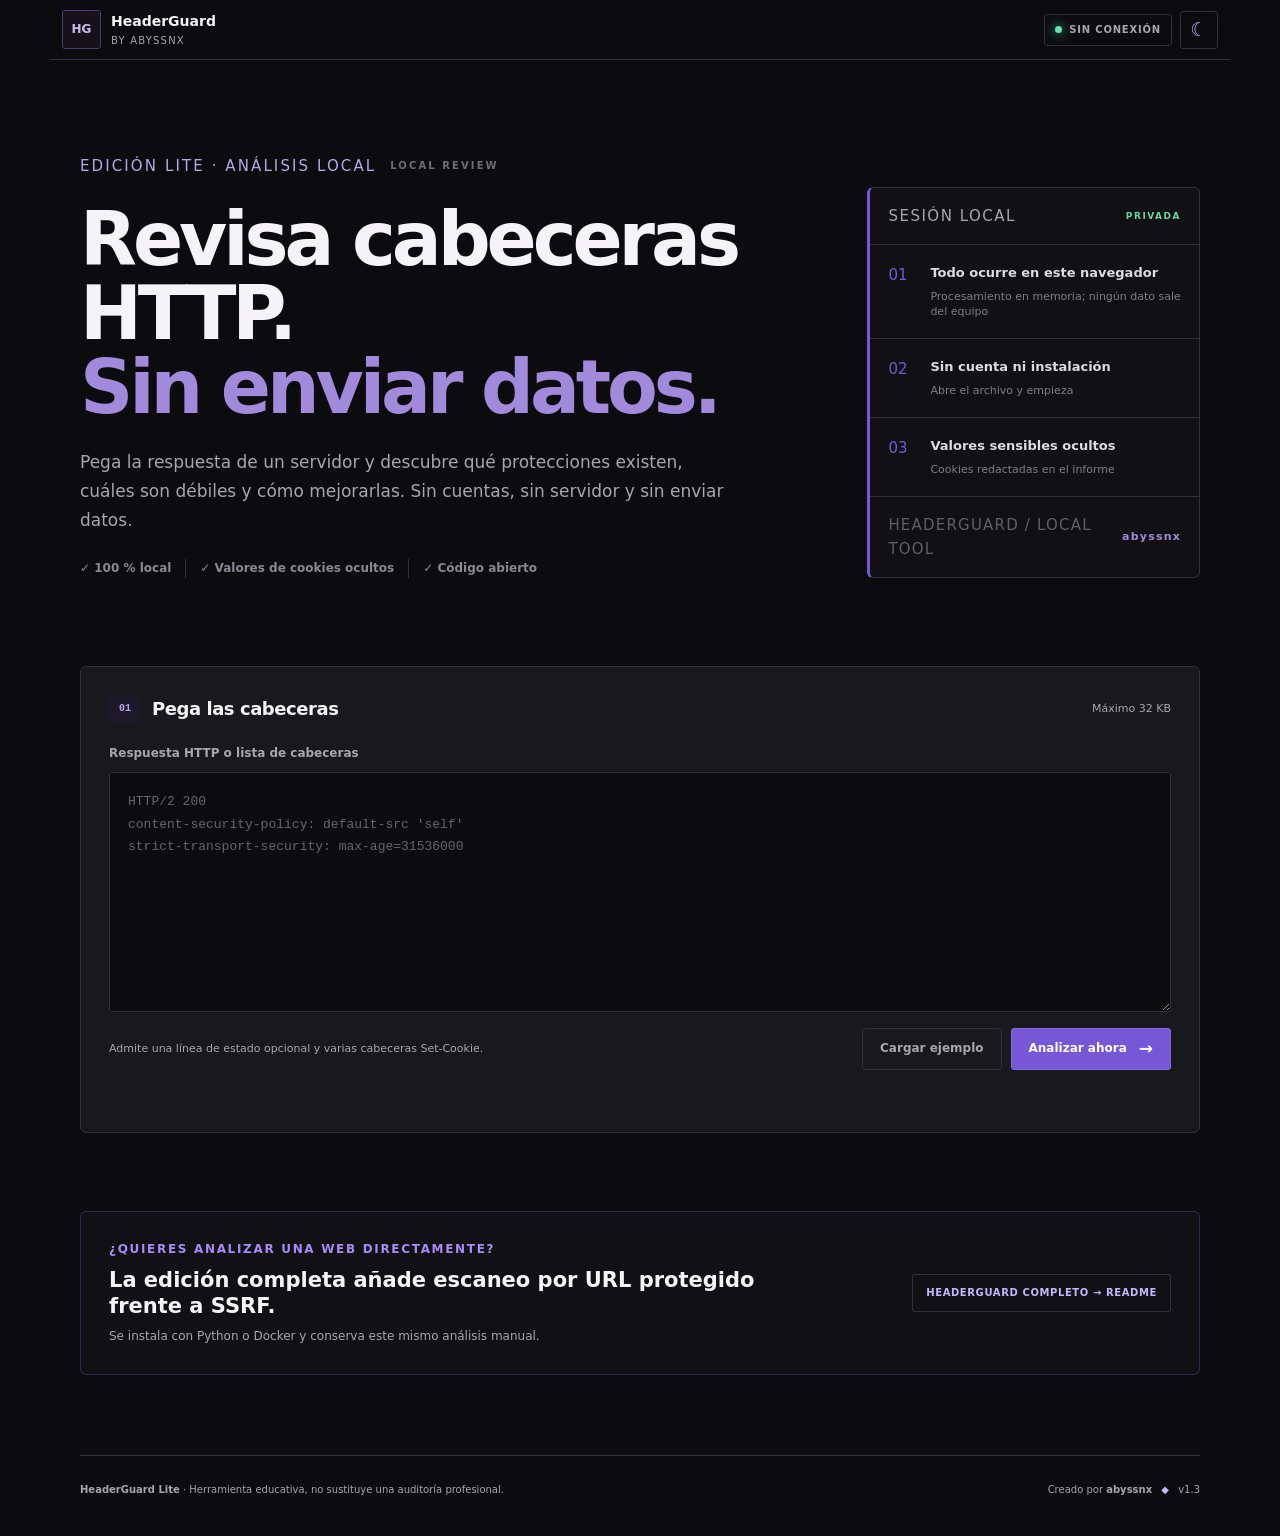
<file: HeaderGuard-Lite.html>
<!doctype html>
<html lang="es" data-theme="dark">
<head>
  <meta charset="utf-8">
  <meta name="viewport" content="width=device-width, initial-scale=1">
  <meta http-equiv="Content-Security-Policy" content="default-src 'none'; script-src 'sha256-EuX43ozCxP/wk2cTXm3SJXbnCzcIZEybBdowz7+gw4I='; style-src 'sha256-bkBLNfpp6aBtUyRwMvFiSQ6gzGz9NwhRVM1DjkojMPY='; img-src data:; connect-src 'none'; base-uri 'none'; form-action 'none'">
  <meta name="color-scheme" content="dark light">
  <meta name="description" content="Analiza cabeceras HTTP de seguridad localmente, sin instalar nada ni enviar datos.">
  <title>HeaderGuard Lite · analizador local de cabeceras HTTP</title>
  <style>:root {
  color-scheme: dark;
  --bg: #07101f; --panel: rgba(13, 27, 48, .84); --panel-solid: #0e1c31;
  --text: #f0f7ff; --muted: #91a4bf; --line: rgba(154, 181, 215, .16);
  --cyan: #40e7d0; --blue: #5f83ff; --violet: #a86cff;
  --green: #60e6ad; --amber: #ffc56b; --red: #ff718d;
  --shadow: 0 26px 70px rgba(0, 0, 0, .28);
  font-family: Inter, ui-sans-serif, system-ui, -apple-system, BlinkMacSystemFont, "Segoe UI", sans-serif;
  background: var(--bg); color: var(--text);
}
:root[data-theme="light"] {
  color-scheme: light;
  --bg: #f4f8ff; --panel: rgba(255, 255, 255, .9); --panel-solid: #fff;
  --text: #10213a; --muted: #586c87; --line: rgba(35, 65, 105, .14);
  --cyan: #008f89; --blue: #315bd9; --violet: #7640d8;
  --green: #128761; --amber: #b66400; --red: #c6375b;
  --shadow: 0 22px 60px rgba(31, 66, 112, .13);
}
* { box-sizing: border-box; }
html { scroll-behavior: smooth; }
body {
  min-width: 300px; margin: 0; overflow-x: hidden;
  background: linear-gradient(rgba(93,131,255,.04) 1px, transparent 1px), linear-gradient(90deg, rgba(93,131,255,.04) 1px, transparent 1px), var(--bg);
  background-size: 44px 44px; color: var(--text); font-size: 15px; line-height: 1.6;
}
button, textarea { font: inherit; }
button { color: inherit; }
a { color: inherit; }
.hidden { display: none !important; }
:focus-visible { outline: 3px solid color-mix(in srgb, var(--cyan) 80%, white); outline-offset: 3px; }
.ambient { position: fixed; z-index: -1; width: 34rem; height: 34rem; border-radius: 50%; filter: blur(110px); opacity: .13; pointer-events: none; }
.ambient-one { top: -12rem; left: -10rem; background: var(--blue); }
.ambient-two { top: 24rem; right: -16rem; background: var(--cyan); }
.topbar {
  position: sticky; top: 0; z-index: 20; display: flex; align-items: center; justify-content: space-between;
  width: min(1180px, calc(100% - 36px)); margin: 18px auto 0; padding: 10px 12px;
  border: 1px solid var(--line); border-radius: 18px; background: color-mix(in srgb, var(--bg) 76%, transparent);
  box-shadow: 0 12px 35px rgba(0,0,0,.08); backdrop-filter: blur(18px);
}
.logo { display: inline-flex; gap: 10px; align-items: center; text-decoration: none; }
.logo-mark { display: grid; place-items: center; width: 39px; height: 39px; border: 1px solid color-mix(in srgb,var(--cyan) 55%,transparent); border-radius: 12px; background: linear-gradient(145deg,rgba(64,231,208,.18),rgba(95,131,255,.13)); color: var(--cyan); font-size: 12px; font-weight: 900; }
.logo strong { display: block; font-size: 14px; }
.logo small { display: block; color: var(--muted); font-size: 10px; letter-spacing: .12em; text-transform: uppercase; }
.top-actions { display: flex; align-items: center; gap: 8px; }
.local-pill, .local-result { display: inline-flex; align-items: center; gap: 7px; padding: 7px 10px; border: 1px solid var(--line); border-radius: 999px; color: var(--muted); font-size: 10px; font-weight: 800; text-transform: uppercase; letter-spacing: .08em; }
.local-pill span { width: 7px; height: 7px; border-radius: 50%; background: var(--green); box-shadow: 0 0 12px var(--green); }
.icon-button { width: 38px; height: 38px; border: 1px solid var(--line); border-radius: 12px; background: var(--panel); cursor: pointer; }
.theme-icon { color: var(--amber); font-size: 19px; }
main { width: min(1120px, calc(100% - 36px)); margin: 0 auto; }
.hero { display: grid; grid-template-columns: minmax(0,1.4fr) minmax(270px,.6fr); gap: 48px; align-items: end; padding: 100px 0 58px; }
.eyebrow, .upgrade-kicker { display: flex; align-items: center; gap: 10px; margin: 0 0 18px; color: var(--cyan); font-size: 12px; font-weight: 800; letter-spacing: .14em; text-transform: uppercase; }
.eyebrow span { width: 22px; height: 2px; background: var(--cyan); box-shadow: 0 0 10px var(--cyan); }
h1, h2, h3, p { margin-top: 0; }
h1 { max-width: 760px; margin-bottom: 20px; font-size: clamp(42px,6.4vw,76px); line-height: .98; letter-spacing: -.065em; }
h1 em { display: block; color: transparent; font-style: normal; background: linear-gradient(90deg,var(--cyan),#79a6ff 55%,var(--violet)); background-clip: text; }
.hero-lead { max-width: 660px; margin-bottom: 24px; color: var(--muted); font-size: 17px; }
.trust-row { display: flex; flex-wrap: wrap; gap: 10px 20px; color: var(--muted); font-size: 12px; font-weight: 650; }
.privacy-card { display: flex; gap: 14px; padding: 20px; border: 1px solid color-mix(in srgb,var(--cyan) 24%,var(--line)); border-radius: 20px; background: linear-gradient(135deg,rgba(64,231,208,.08),var(--panel)); box-shadow: var(--shadow); }
.privacy-icon { display: grid; place-items: center; flex: 0 0 42px; height: 42px; border-radius: 13px; background: rgba(64,231,208,.13); color: var(--cyan); font-size: 25px; }
.privacy-card strong { font-size: 14px; }
.privacy-card p { margin: 4px 0 0; color: var(--muted); font-size: 12px; }
.workspace { padding: 12px 0 50px; }
.panel { border: 1px solid var(--line); border-radius: 24px; background: var(--panel); box-shadow: var(--shadow); backdrop-filter: blur(16px); }
.input-card { padding: 28px; }
.panel-heading, .section-heading { display: flex; align-items: center; justify-content: space-between; gap: 16px; margin-bottom: 20px; }
.panel-heading > div, .section-heading > div { display: flex; align-items: center; gap: 11px; }
.panel-heading h2, .section-heading h2 { margin: 0; font-size: 18px; letter-spacing: -.025em; }
.panel-heading > span, .limit { color: var(--muted); font-size: 11px; }
.step { display: grid; place-items: center; width: 32px; height: 25px; border-radius: 8px; background: color-mix(in srgb,var(--blue) 16%,transparent); color: #8fa9ff; font: 800 10px/1 ui-monospace,monospace; }
label { display: block; margin-bottom: 9px; color: var(--muted); font-size: 12px; font-weight: 700; }
textarea { display: block; width: 100%; min-height: 240px; resize: vertical; padding: 18px; border: 1px solid var(--line); border-radius: 16px; background: color-mix(in srgb,var(--bg) 70%,transparent); color: var(--text); font: 13px/1.75 "Cascadia Code",Consolas,monospace; caret-color: var(--cyan); transition: border-color .2s,box-shadow .2s; }
textarea:focus { border-color: color-mix(in srgb,var(--cyan) 60%,transparent); box-shadow: 0 0 0 4px rgba(64,231,208,.08); }
textarea::placeholder { color: color-mix(in srgb,var(--muted) 58%,transparent); }
.form-footer { display: flex; align-items: center; justify-content: space-between; gap: 20px; margin-top: 16px; }
.form-footer p { margin: 0; color: var(--muted); font-size: 11px; }
.form-actions { display: flex; gap: 9px; }
.button { display: inline-flex; align-items: center; justify-content: center; gap: 12px; min-height: 42px; padding: 0 17px; border: 1px solid var(--line); border-radius: 12px; font-size: 12px; font-weight: 800; cursor: pointer; transition: transform .18s,border-color .18s,filter .18s; }
.button:hover { transform: translateY(-1px); }
.button.ghost { background: transparent; color: var(--muted); }
.button.primary { border-color: transparent; background: linear-gradient(120deg,#25cdbd,#516fe6); color: #05131f; box-shadow: 0 10px 28px rgba(48,202,191,.18); }
.button.primary b { font-size: 17px; }
.status { min-height: 22px; margin-top: 12px; color: var(--red); font-size: 12px; }
.status.success { color: var(--green); }
.results { padding-top: 54px; }
.section-heading { margin-bottom: 18px; }
.overview-grid { display: grid; grid-template-columns: .95fr 1.25fr; gap: 16px; }
.score-card { display: flex; align-items: center; gap: 24px; padding: 24px; }
.score-ring { --score-angle: 0deg; position: relative; display: grid; place-items: center; width: 124px; height: 124px; flex: 0 0 124px; border-radius: 50%; background: conic-gradient(var(--cyan) var(--score-angle),var(--line) 0); }
.score-ring::before { content: ""; position: absolute; inset: 9px; border-radius: 50%; background: var(--panel-solid); }
.score-ring div { position: relative; text-align: center; }
.score-ring strong { font-size: 34px; line-height: 1; letter-spacing: -.05em; }
.score-ring span { color: var(--muted); font-size: 11px; }
.overline { color: var(--muted); font-size: 10px; font-weight: 800; letter-spacing: .12em; text-transform: uppercase; }
.score-copy h3 { margin: 5px 0 4px; font-size: 24px; }
.score-copy h3 span { color: var(--cyan); }
.score-copy p { margin: 0; color: var(--muted); font-size: 12px; }
.stat-grid { display: grid; grid-template-columns: repeat(3,1fr); gap: 12px; }
.stat { position: relative; overflow: hidden; padding: 22px; border: 1px solid var(--line); border-radius: 20px; background: var(--panel); }
.stat::after { content: ""; position: absolute; right: -25px; bottom: -35px; width: 90px; height: 90px; border-radius: 50%; opacity: .09; background: currentColor; }
.stat span, .stat small { display: block; color: var(--muted); font-size: 10px; font-weight: 700; text-transform: uppercase; letter-spacing: .09em; }
.stat strong { display: block; margin: 10px 0 3px; font-size: 36px; line-height: 1; }
.stat.secure { color: var(--green); } .stat.warning { color: var(--amber); } .stat.missing { color: var(--red); }
.stat small { color: var(--muted); font-size: 9px; letter-spacing: 0; text-transform: none; }
.priority-card, .detail-card { margin-top: 16px; padding: 24px; }
.panel-heading.compact { margin-bottom: 16px; }
.priority-list { display: grid; grid-template-columns: repeat(3,1fr); gap: 11px; }
.priority-item { padding: 15px; border: 1px solid var(--line); border-radius: 15px; background: color-mix(in srgb,var(--bg) 50%,transparent); }
.priority-item strong { display: block; margin-bottom: 5px; color: var(--amber); font: 750 12px/1.35 ui-monospace,monospace; overflow-wrap: anywhere; }
.priority-item p { margin: 0; color: var(--muted); font-size: 11px; line-height: 1.5; }
.priority-empty { grid-column: 1/-1; margin: 0; padding: 16px; color: var(--green); text-align: center; }
.header-list, .cookie-list { display: grid; gap: 9px; }
.header-item, .cookie-item { display: grid; grid-template-columns: 32px minmax(180px,.72fr) minmax(260px,1.28fr); gap: 14px; align-items: start; padding: 16px; border: 1px solid var(--line); border-radius: 15px; background: color-mix(in srgb,var(--bg) 45%,transparent); }
.state-icon { display: grid; place-items: center; width: 27px; height: 27px; border-radius: 9px; font-weight: 900; }
.header-item.secure .state-icon { background: rgba(96,230,173,.13); color: var(--green); }
.header-item.warning .state-icon { background: rgba(255,197,107,.13); color: var(--amber); }
.header-item.missing .state-icon { background: rgba(255,113,141,.12); color: var(--red); }
.header-name { margin-bottom: 5px; font: 750 12px/1.4 ui-monospace,monospace; overflow-wrap: anywhere; }
.header-value { max-height: 48px; overflow: auto; color: var(--muted); font: 10px/1.5 ui-monospace,monospace; overflow-wrap: anywhere; }
.header-detail p { margin-bottom: 5px; color: var(--muted); font-size: 11px; }
.header-detail small { color: var(--text); font-size: 10px; }
.reference-links { display: flex; gap: 8px; margin-top: 8px; }
.reference-link { color: var(--cyan); font-size: 10px; font-weight: 750; text-decoration: none; }
.reference-link:hover { text-decoration: underline; }
.cookie-item { grid-template-columns: 1fr auto; }
.cookie-head { display: flex; align-items: center; gap: 10px; }
.cookie-head strong { font: 750 12px ui-monospace,monospace; }
.cookie-status { padding: 3px 7px; border-radius: 99px; font-size: 9px; font-weight: 800; text-transform: uppercase; }
.cookie-status.secure { background: rgba(96,230,173,.12); color: var(--green); }
.cookie-status.warning { background: rgba(255,197,107,.12); color: var(--amber); }
.cookie-attributes { display: flex; flex-wrap: wrap; gap: 5px; justify-content: flex-end; }
.cookie-attributes span { padding: 4px 7px; border: 1px solid var(--line); border-radius: 7px; color: var(--muted); font: 9px ui-monospace,monospace; }
.cookie-attributes span.active { border-color: rgba(96,230,173,.25); color: var(--green); }
.cookie-issues { grid-column: 1/-1; margin: 0; color: var(--amber); font-size: 10px; }
.cookie-reference { justify-self: start; }
.tools-grid { display: grid; grid-template-columns: 1.08fr .92fr; gap: 16px; margin-top: 16px; }
.tool-card, .history-card { padding: 24px; }
.tool-heading { display: flex; align-items: center; justify-content: space-between; gap: 12px; margin-bottom: 15px; }
.tool-heading > div { display: flex; align-items: center; gap: 11px; }
.tool-heading h2 { margin: 0; font-size: 18px; }
select { padding: 8px 30px 8px 10px; border: 1px solid var(--line); border-radius: 10px; background: var(--panel-solid); color: var(--text); font: 700 11px ui-monospace,monospace; }
pre { min-height: 240px; max-height: 340px; margin: 0 0 12px; padding: 15px; overflow: auto; border: 1px solid var(--line); border-radius: 14px; background: color-mix(in srgb,var(--bg) 72%,transparent); color: #8cebdc; font: 10px/1.6 "Cascadia Code",Consolas,monospace; white-space: pre-wrap; overflow-wrap: anywhere; }
:root[data-theme="light"] pre { color: #076e69; }
.button.full { width: 100%; }
.tool-copy { color: var(--muted); font-size: 12px; }
.export-grid { display: grid; grid-template-columns: 1fr 1fr; gap: 9px; margin-bottom: 12px; }
.export-button { padding: 14px; border: 1px solid var(--line); border-radius: 13px; background: color-mix(in srgb,var(--bg) 48%,transparent); text-align: left; cursor: pointer; }
.export-button:hover { border-color: color-mix(in srgb,var(--cyan) 42%,var(--line)); }
.export-button strong, .export-button span { display: block; }
.export-button strong { margin-bottom: 3px; color: var(--cyan); font-size: 12px; }
.export-button span { color: var(--muted); font-size: 9px; }
.history-card { margin-top: 16px; }
.history-list { display: grid; grid-template-columns: repeat(3,1fr); gap: 9px; }
.history-item { display: flex; align-items: center; justify-content: space-between; gap: 10px; padding: 13px; border: 1px solid var(--line); border-radius: 13px; background: color-mix(in srgb,var(--bg) 45%,transparent); }
.history-item strong { display: block; font-size: 11px; }
.history-item span { color: var(--muted); font-size: 9px; }
.history-score { color: var(--cyan); font-size: 18px; font-weight: 900; }
.empty-history { grid-column: 1/-1; margin: 0; color: var(--muted); font-size: 11px; text-align: center; }
.toast { position: fixed; right: 18px; bottom: 18px; z-index: 40; max-width: min(330px,calc(100% - 36px)); padding: 11px 14px; border: 1px solid rgba(64,231,208,.25); border-radius: 11px; background: var(--panel-solid); box-shadow: var(--shadow); color: var(--text); font-size: 11px; opacity: 0; transform: translateY(12px); pointer-events: none; transition: opacity .2s,transform .2s; }
.toast.visible { opacity: 1; transform: translateY(0); }
.upgrade-card { display: flex; align-items: center; justify-content: space-between; gap: 24px; margin: 28px 0 80px; padding: 28px; border: 1px solid color-mix(in srgb,var(--violet) 30%,var(--line)); border-radius: 24px; background: linear-gradient(120deg,rgba(168,108,255,.08),rgba(95,131,255,.09)); }
.upgrade-kicker { margin-bottom: 8px; color: #c495ff; }
.upgrade-card h2 { max-width: 690px; margin-bottom: 7px; font-size: 21px; line-height: 1.25; }
.upgrade-card p { margin: 0; color: var(--muted); font-size: 12px; }
.upgrade-label { flex: 0 0 auto; padding: 10px 13px; border: 1px solid var(--line); border-radius: 11px; color: #caa5ff; font-size: 10px; font-weight: 800; letter-spacing: .06em; text-transform: uppercase; }
footer { display: flex; justify-content: space-between; gap: 20px; width: min(1120px,calc(100% - 36px)); margin: 0 auto; padding: 26px 0 38px; border-top: 1px solid var(--line); color: var(--muted); font-size: 10px; }
footer p { margin: 0; } footer span { margin: 0 6px; color: var(--cyan); }
@media (max-width: 900px) { .hero { grid-template-columns: 1fr; gap: 26px; padding-top: 72px; } .privacy-card { max-width: 540px; } .overview-grid { grid-template-columns: 1fr; } }
@media (max-width: 700px) {
  .topbar, main, footer { width: min(100% - 24px,1120px); } .local-pill { display: none; }
  .hero { padding: 58px 0 38px; } h1 { font-size: clamp(40px,14vw,58px); } .hero-lead { font-size: 15px; }
  .input-card, .priority-card, .detail-card { padding: 18px; border-radius: 19px; }
  .panel-heading > span, .section-heading > span { display: none; } textarea { min-height: 270px; }
  .form-footer { align-items: stretch; flex-direction: column; } .form-actions { display: grid; grid-template-columns: 1fr 1fr; }
  .score-ring { width: 106px; height: 106px; flex-basis: 106px; } .stat-grid { gap: 7px; } .stat { padding: 15px 10px; } .stat strong { font-size: 28px; }
  .priority-list { grid-template-columns: 1fr; } .header-item { grid-template-columns: 30px 1fr; } .header-detail { grid-column: 2; }
  .cookie-item { grid-template-columns: 1fr; } .cookie-attributes { justify-content: flex-start; }
  .tools-grid { grid-template-columns: 1fr; } .history-list { grid-template-columns: 1fr 1fr; }
  .upgrade-card, footer { align-items: flex-start; flex-direction: column; } .upgrade-label { white-space: normal; }
}
@media (max-width: 420px) { .form-actions,.export-grid,.history-list { grid-template-columns: 1fr; } .score-card { align-items: flex-start; flex-direction: column; } .stat span { letter-spacing: 0; text-transform: none; } .stat small { display: none; } }
@media (prefers-reduced-motion: reduce) { *, *::before, *::after { scroll-behavior: auto !important; transition: none !important; animation: none !important; } }
@media print { :root { color-scheme: light; --bg:#fff; --panel:#fff; --panel-solid:#fff; --text:#101828; --muted:#475467; --line:#d0d5dd; } .topbar,.hero,.input-card,.upgrade-card,footer { display:none; } body { background:#fff; } main { width:100%; } .results { padding:0; } .panel,.stat { box-shadow:none; break-inside:avoid; } }

/* Black Purple — professional security identity */
@media screen {
  :root {
    color-scheme: dark;
    --security-black: #050507;
    --security-purple: #8b5cf6;
    --bg: #08080b;
    --panel: rgba(17, 17, 22, 0.9);
    --panel-solid: #111116;
    --text: #f7f5fb;
    --muted: #9c98a8;
    --line: rgba(196, 181, 253, 0.14);
    --cyan: var(--security-purple);
    --blue: #7c3aed;
    --violet: #a78bfa;
    --shadow: 0 28px 80px rgba(0, 0, 0, 0.34);
  }
  :root[data-theme="light"] {
    color-scheme: dark;
    --bg: #111116;
    --panel: rgba(24, 24, 30, 0.92);
    --panel-solid: #18181e;
    --text: #faf9fc;
    --muted: #aaa6b4;
    --line: rgba(221, 214, 254, 0.16);
    --cyan: #a78bfa;
    --blue: #8b5cf6;
    --violet: #c4b5fd;
    --green: #5ee6ad;
    --amber: #ffc56b;
    --red: #ff718d;
    --shadow: 0 28px 80px rgba(0, 0, 0, 0.3);
  }
  body {
    background:
      linear-gradient(rgba(167,139,250,.025) 1px, transparent 1px),
      linear-gradient(90deg, rgba(167,139,250,.025) 1px, transparent 1px),
      radial-gradient(circle at 84% 4%, rgba(124,58,237,.15), transparent 30rem),
      var(--bg);
    background-size: 64px 64px, 64px 64px, auto, auto;
  }
  :focus-visible { outline-color: #a78bfa; }
  .ambient { opacity: .11; }
  .ambient-one { background: #6d28d9; }
  .ambient-two { background: #8b5cf6; }
  .topbar {
    margin-top: 14px;
    border-radius: 14px;
    background: rgba(12,12,16,.86);
    box-shadow: 0 14px 38px rgba(0,0,0,.2);
  }
  .logo-mark {
    border-color: rgba(167,139,250,.55);
    border-radius: 10px;
    background: linear-gradient(145deg,rgba(139,92,246,.26),rgba(91,33,182,.18));
    color: #ddd6fe;
  }
  .icon-button { border-radius: 10px; background: rgba(22,22,28,.9); }
  .theme-icon { color: #c4b5fd; }
  .hero { padding-top: 88px; }
  h1 {
    max-width: 800px;
    font-size: clamp(42px,6vw,72px);
    font-weight: 760;
    letter-spacing: -.065em;
  }
  h1 em {
    background: linear-gradient(90deg,#f4f0ff,#c4b5fd 55%,#8b5cf6);
    background-clip: text;
  }
  .eyebrow, .upgrade-kicker { color: #a78bfa; }
  .eyebrow span { background: #8b5cf6; box-shadow: none; }
  .privacy-card {
    border-color: rgba(139,92,246,.26);
    border-radius: 16px;
    background: linear-gradient(135deg,rgba(139,92,246,.09),var(--panel));
  }
  .privacy-icon { border-radius: 10px; background: rgba(139,92,246,.13); color: #c4b5fd; }
  .panel { border-radius: 18px; backdrop-filter: blur(18px); }
  .step { border-radius: 7px; background: rgba(139,92,246,.14); color: #c4b5fd; }
  textarea {
    border-color: #2b2833;
    border-radius: 12px;
    background: rgba(8,8,11,.84);
    caret-color: #a78bfa;
  }
  textarea:focus { border-color: #8b5cf6; box-shadow: 0 0 0 4px rgba(139,92,246,.1); }
  .button { border-radius: 10px; }
  .button.primary {
    border-color: #9f7aea;
    background: linear-gradient(110deg,#7c3aed,#8b5cf6 64%,#a78bfa);
    color: #fff;
    box-shadow: 0 12px 30px rgba(76,29,149,.24);
  }
  .score-ring { background: conic-gradient(#8b5cf6 var(--score-angle),var(--line) 0); }
  .score-copy h3 span, .reference-link, .history-score { color: #b9a7f8; }
  .stat { border-radius: 15px; }
  .priority-item, .header-item, .cookie-item, .history-item {
    border-radius: 12px;
    background: rgba(8,8,11,.5);
  }
  select { border-radius: 9px; }
  pre,
  :root[data-theme="light"] pre { border-radius: 12px; background: #08080b; color: #d8ccff; }
  .export-button { border-radius: 11px; background: rgba(8,8,11,.48); }
  .export-button:hover { border-color: rgba(139,92,246,.48); }
  .export-button strong { color: #c4b5fd; }
  .toast { border-color: rgba(139,92,246,.3); border-radius: 10px; }
  .upgrade-card {
    border-color: rgba(139,92,246,.28);
    border-radius: 18px;
    background: linear-gradient(120deg,rgba(139,92,246,.1),rgba(17,17,22,.72));
  }
  .upgrade-label { border-radius: 9px; color: #c4b5fd; }
  footer span { color: #c4b5fd; }
}

/* HeaderGuard Lite — Obsidian Audit */
@media screen {
  :root { color-scheme: dark; --obsidian: #09090b; --audit-purple: #7657d6; --radius-panel: 6px; --bg: var(--obsidian); --panel: #121215; --panel-solid: #121215; --text: #f4f1f7; --muted: #96909e; --line: #2a2730; --cyan: #9b84e7; --blue: var(--audit-purple); --violet: #b6a7e8; --shadow: none; }
  :root[data-theme="light"] { color-scheme: dark; --bg: #0c0c0f; --panel: #19181c; --panel-solid: #19181c; --text: #f6f3f8; --muted: #aaa4af; --line: #343039; --cyan: #a893ea; --blue: #8469dc; --violet: #c1b4e8; }
  body { background: var(--bg); }
  .topbar { margin-top: 0; border: 0; border-bottom: 1px solid var(--line); border-radius: 0; background: transparent; box-shadow: none; }
  .logo-mark { border: 1px solid #4a3b70; border-radius: 3px; background: #15121c; color: #c8bbed; }
  .local-pill, .icon-button { border-radius: 3px; background: transparent; }
  .hero { grid-template-columns: minmax(0,1.55fr) minmax(300px,.75fr); gap: clamp(48px,8vw,100px); padding: 94px 0 76px; align-items: end; }
  .eyebrow { display: flex; gap: 14px; color: #b6a7e8; font: 600 11px/1 var(--mono); letter-spacing: .14em; }
  .eyebrow span { width: auto; height: auto; background: none; box-shadow: none; }
  .eyebrow b { color: #706b77; font-size: 10px; }
  h1 { max-width: 760px; margin: 24px 0; color: var(--text); font-size: clamp(48px,6vw,74px); font-weight: 620; line-height: 1; letter-spacing: -.055em; }
  h1 em { color: #a18adb; background: none; font-style: normal; -webkit-text-fill-color: currentColor; }
  .hero-lead { color: #aaa4af; line-height: 1.7; }
  .trust-row { gap: 0; }
  .trust-row span { padding: 0 14px; border-right: 1px solid var(--line); color: #8d8793; }
  .trust-row span:first-child { padding-left: 0; }
  .trust-row span:last-child { border-right: 0; }
  .hero-dossier { border: 1px solid var(--line); border-left: 3px solid var(--audit-purple); border-radius: var(--radius-panel); background: #111114; }
  .dossier-head, .dossier-signature { display: flex; align-items: center; justify-content: space-between; padding: 16px 18px; }
  .dossier-head { border-bottom: 1px solid var(--line); color: #aaa4af; font: 600 10px/1 var(--mono); letter-spacing: .1em; text-transform: uppercase; }
  .dossier-head b { color: #68d69e; font-size: 9px; }
  .hero-dossier ol { margin: 0; padding: 0; list-style: none; }
  .hero-dossier li { display: grid; grid-template-columns: 32px 1fr; gap: 10px; padding: 18px; border-bottom: 1px solid var(--line); }
  .hero-dossier li > span { color: #7657d6; font: 600 10px/1.4 var(--mono); }
  .hero-dossier strong { display: block; color: #ded9e3; font-size: 13px; font-weight: 600; }
  .hero-dossier small { display: block; margin-top: 5px; color: #817b86; font-size: 11px; line-height: 1.45; }
  .dossier-signature { color: #615d66; font: 500 9px/1 var(--mono); letter-spacing: .08em; }
  .dossier-signature strong { color: #a18adb; font-size: 11px; }
  .panel { border-radius: var(--radius-panel); background: var(--panel); box-shadow: none; backdrop-filter: none; }
  .step { border-radius: 2px; background: #1e192a; color: #b6a7e8; }
  textarea { border-color: var(--line); border-radius: 3px; background: #0c0c0f; }
  .button { border-radius: 3px; }
  .button.primary { border-color: #856bd9; background: var(--audit-purple); box-shadow: none; }
  .button.primary:hover { background: #856bd9; box-shadow: none; }
  .stat, .priority-item, .header-item, .cookie-item, .history-item, .export-button { border-radius: 4px; }
  pre, :root[data-theme="light"] pre { border-radius: 3px; background: #09090b; }
  .upgrade-card { border-radius: var(--radius-panel); background: #111114; }
  .upgrade-label { border-radius: 2px; }
  @media (max-width: 900px) { .hero { grid-template-columns: 1fr; gap: 42px; padding: 66px 0 56px; } .hero-dossier { max-width: 560px; } }
  @media (max-width: 620px) { h1 { font-size: clamp(40px,13vw,56px); } .trust-row span { padding: 0 9px; font-size: 10px; } }
}
</style>
</head>
<body>
  <header class="topbar">
    <a class="logo" href="#main" aria-label="Ir al inicio de HeaderGuard Lite">
      <span class="logo-mark" aria-hidden="true">HG</span>
      <span><strong>HeaderGuard</strong><small>by abyssnx</small></span>
    </a>
    <div class="top-actions">
      <span class="local-pill"><span aria-hidden="true"></span> Sin conexión</span>
      <button id="theme-toggle" class="icon-button" type="button" aria-label="Cambiar tema"><span class="theme-icon" aria-hidden="true">☼</span></button>
    </div>
  </header>
  <main id="main">
    <section class="hero" aria-labelledby="hero-title">
      <div class="hero-copy">
        <p class="eyebrow"><span>Edición Lite · análisis local</span><b>LOCAL REVIEW</b></p>
        <h1 id="hero-title">Revisa cabeceras HTTP. <em>Sin enviar datos.</em></h1>
        <p class="hero-lead">Pega la respuesta de un servidor y descubre qué protecciones existen, cuáles son débiles y cómo mejorarlas. Sin cuentas, sin servidor y sin enviar datos.</p>
        <div class="trust-row" aria-label="Características de privacidad"><span>✓ 100 % local</span><span>✓ Valores de cookies ocultos</span><span>✓ Código abierto</span></div>
      </div>
      <aside class="hero-dossier" aria-label="Privacidad de la edición Lite">
        <div class="dossier-head"><span>Sesión local</span><b>PRIVADA</b></div>
        <ol>
          <li><span>01</span><div><strong>Todo ocurre en este navegador</strong><small>Procesamiento en memoria; ningún dato sale del equipo</small></div></li>
          <li><span>02</span><div><strong>Sin cuenta ni instalación</strong><small>Abre el archivo y empieza</small></div></li>
          <li><span>03</span><div><strong>Valores sensibles ocultos</strong><small>Cookies redactadas en el informe</small></div></li>
        </ol>
        <div class="dossier-signature"><span>HEADERGUARD / LOCAL TOOL</span><strong>abyssnx</strong></div>
      </aside>
    </section>
    <section class="workspace" aria-label="Analizador de cabeceras">
      <div class="input-card panel">
        <div class="panel-heading"><div><span class="step">01</span><h2>Pega las cabeceras</h2></div><span class="limit">Máximo 32 KB</span></div>
        <form id="analyze-form" novalidate>
          <label for="headers">Respuesta HTTP o lista de cabeceras</label>
          <textarea id="headers" name="headers" spellcheck="false" required placeholder="HTTP/2 200&#10;content-security-policy: default-src 'self'&#10;strict-transport-security: max-age=31536000"></textarea>
          <div class="form-footer">
            <p>Admite una línea de estado opcional y varias cabeceras Set-Cookie.</p>
            <div class="form-actions">
              <button id="sample-button" class="button ghost" type="button">Cargar ejemplo</button>
              <button id="analyze-button" class="button primary" type="submit"><span>Analizar ahora</span><b aria-hidden="true">→</b></button>
            </div>
          </div>
        </form>
        <div id="status" class="status" role="status" aria-live="polite"></div>
      </div>
      <section id="results" class="results hidden" aria-live="polite" aria-labelledby="results-title">
        <div class="section-heading"><div><span class="step">02</span><h2 id="results-title">Informe de seguridad</h2></div><span class="local-result">Analizado localmente</span></div>
        <div class="overview-grid">
          <article class="score-card panel">
            <div id="score-ring" class="score-ring"><div><strong id="score">0</strong><span>/100</span></div></div>
            <div class="score-copy"><span class="overline">Resultado global</span><h3>Nota <span id="grade">—</span></h3><p id="summary">Todavía no hay resultados.</p></div>
          </article>
          <div class="stat-grid">
            <article class="stat secure"><span>Correctas</span><strong id="secure-count">0</strong><small>Configuración sólida</small></article>
            <article class="stat warning"><span>Mejorables</span><strong id="warning-count">0</strong><small>Necesitan revisión</small></article>
            <article class="stat missing"><span>Ausentes</span><strong id="missing-count">0</strong><small>Protecciones que faltan</small></article>
          </div>
        </div>
        <section class="priority-card panel" aria-labelledby="priority-title">
          <div class="panel-heading compact"><div><span class="step">03</span><h2 id="priority-title">Prioridades</h2></div><span>Empieza por estas mejoras</span></div>
          <div id="priority-list" class="priority-list"></div>
        </section>
        <section class="detail-card panel" aria-labelledby="headers-title">
          <div class="panel-heading compact"><div><span class="step">04</span><h2 id="headers-title">Cabeceras evaluadas</h2></div><span>Nueve controles esenciales</span></div>
          <div id="header-list" class="header-list"></div>
        </section>
        <section id="cookie-results" class="detail-card panel hidden" aria-labelledby="cookies-title">
          <div class="panel-heading compact"><div><span class="step">05</span><h2 id="cookies-title">Cookies detectadas</h2></div><span id="cookie-summary">Valores eliminados por privacidad</span></div>
          <div id="cookie-list" class="cookie-list"></div>
        </section>
        <div class="tools-grid">
          <section class="tool-card panel" aria-labelledby="config-title">
            <div class="tool-heading"><div><span class="step">06</span><h2 id="config-title">Configuración recomendada</h2></div>
              <select id="server-type" aria-label="Tipo de servidor"><option value="nginx">Nginx</option><option value="apache">Apache</option><option value="fastapi">FastAPI</option><option value="express">Express</option></select>
            </div>
            <pre id="config-output" tabindex="0"></pre>
            <button id="copy-config" class="button ghost full" type="button">Copiar configuración</button>
          </section>
          <section class="tool-card panel" aria-labelledby="export-title">
            <div class="tool-heading"><div><span class="step">07</span><h2 id="export-title">Exportar y compartir</h2></div></div>
            <p class="tool-copy">Guarda el informe sin exponer valores de cookies ni el bloque original.</p>
            <div class="export-grid">
              <button id="download-json" class="export-button" type="button"><strong>JSON</strong><span>Datos estructurados</span></button>
              <button id="download-html" class="export-button" type="button"><strong>HTML</strong><span>Informe visual</span></button>
              <button id="copy-summary" class="export-button" type="button"><strong>Resumen</strong><span>Texto breve</span></button>
              <button id="copy-badge" class="export-button" type="button"><strong>Badge</strong><span>Para GitHub</span></button>
            </div>
            <button id="print-report" class="button ghost full" type="button">Imprimir o guardar como PDF</button>
          </section>
        </div>
        <section class="history-card panel" aria-labelledby="history-title">
          <div class="panel-heading compact"><div><span class="step">08</span><h2 id="history-title">Historial privado</h2></div><span>Máximo seis resúmenes en este navegador</span></div>
          <div id="history-list" class="history-list"></div>
        </section>
      </section>
    </section>
    <aside id="complete-edition" class="upgrade-card">
      <div><span class="upgrade-kicker">¿Quieres analizar una web directamente?</span><h2>La edición completa añade escaneo por URL protegido frente a SSRF.</h2><p>Se instala con Python o Docker y conserva este mismo análisis manual.</p></div>
      <span class="upgrade-label">HeaderGuard Completo → README</span>
    </aside>
  </main>
  <footer>
    <p><strong>HeaderGuard Lite</strong> · Herramienta educativa, no sustituye una auditoría profesional.</p>
    <p>Creado por <strong>abyssnx</strong> <span aria-hidden="true">◆</span> v1.3</p>
  </footer>
  <div id="toast" class="toast" role="status" aria-live="polite"></div>
  <script>(() => {
  "use strict";

  const RULES = [{"name":"strict-transport-security","purpose":"Obliga al navegador a usar HTTPS y reduce ataques de downgrade.","recommendation":"max-age=31536000; includeSubDomains (añade preload solo tras comprobar requisitos).","reference":"https://developer.mozilla.org/en-US/docs/Web/HTTP/Reference/Headers/Strict-Transport-Security","weight":20},{"name":"content-security-policy","purpose":"Limita los orígenes desde los que se puede cargar contenido y mitiga XSS.","recommendation":"Empieza con default-src 'self' y ajusta cada directiva a los recursos necesarios.","reference":"https://developer.mozilla.org/en-US/docs/Web/HTTP/Reference/Headers/Content-Security-Policy","weight":25},{"name":"x-content-type-options","purpose":"Evita que el navegador adivine tipos MIME.","recommendation":"nosniff","reference":"https://developer.mozilla.org/en-US/docs/Web/HTTP/Reference/Headers/X-Content-Type-Options","weight":10},{"name":"x-frame-options","purpose":"Reduce el riesgo de clickjacking en navegadores antiguos.","recommendation":"DENY o SAMEORIGIN; prioriza también frame-ancestors en CSP.","reference":"https://developer.mozilla.org/en-US/docs/Web/HTTP/Reference/Headers/X-Frame-Options","weight":10},{"name":"referrer-policy","purpose":"Controla cuánta información de navegación se envía a otros sitios.","recommendation":"strict-origin-when-cross-origin","reference":"https://developer.mozilla.org/en-US/docs/Web/HTTP/Reference/Headers/Referrer-Policy","weight":10},{"name":"permissions-policy","purpose":"Restringe APIs sensibles del navegador, como cámara o geolocalización.","recommendation":"Desactiva lo que no uses, por ejemplo: camera=(), microphone=(), geolocation=().","reference":"https://developer.mozilla.org/en-US/docs/Web/HTTP/Reference/Headers/Permissions-Policy","weight":10},{"name":"cross-origin-opener-policy","purpose":"Aísla el contexto de navegación frente a ventanas de otros orígenes.","recommendation":"same-origin (comprueba antes integraciones con ventanas externas).","reference":"https://developer.mozilla.org/en-US/docs/Web/HTTP/Reference/Headers/Cross-Origin-Opener-Policy","weight":5},{"name":"cross-origin-resource-policy","purpose":"Limita qué otros orígenes pueden cargar los recursos de la respuesta.","recommendation":"same-origin o same-site según el caso de uso.","reference":"https://developer.mozilla.org/en-US/docs/Web/HTTP/Reference/Headers/Cross-Origin-Resource-Policy","weight":5},{"name":"cross-origin-embedder-policy","purpose":"Exige recursos compatibles con aislamiento de origen cruzado.","recommendation":"require-corp solo si todos los recursos externos son compatibles.","reference":"https://developer.mozilla.org/en-US/docs/Web/HTTP/Reference/Headers/Cross-Origin-Embedder-Policy","weight":5}];
  const COOKIE_REFERENCE = "https://developer.mozilla.org/en-US/docs/Web/HTTP/Reference/Headers/Set-Cookie";
  const OWASP_REFERENCE = "https://owasp.org/www-project-secure-headers/";
  const THEME_KEY = "headerguard.lite.theme.v1";
  const HISTORY_KEY = "headerguard.lite.history.v1";
  const SECURITY_PROFILE = [
    ["Content-Security-Policy", "default-src 'self'; object-src 'none'; base-uri 'self'; frame-ancestors 'none'; form-action 'self'"],
    ["Strict-Transport-Security", "max-age=31536000; includeSubDomains"],
    ["X-Content-Type-Options", "nosniff"],
    ["X-Frame-Options", "DENY"],
    ["Referrer-Policy", "strict-origin-when-cross-origin"],
    ["Permissions-Policy", "camera=(), microphone=(), geolocation=()"],
    ["Cross-Origin-Opener-Policy", "same-origin"],
    ["Cross-Origin-Resource-Policy", "same-origin"],
    ["Cross-Origin-Embedder-Policy", "require-corp"],
  ];
  let currentReport = null;
  let toastTimer = null;
  const SAFE_REFERRER_POLICIES = new Set([
    "no-referrer",
    "same-origin",
    "strict-origin",
    "strict-origin-when-cross-origin",
  ]);

  function quality(name, value) {
    const lowered = value.toLowerCase();
    if (name === "strict-transport-security") {
      const match = lowered.match(/(?:^|;)\s*max-age\s*=\s*(\d+)/);
      if (!match) return { status: "warning", issue: "Incluye una directiva max-age válida." };
      if (Number(match[1]) < 31536000) {
        return { status: "warning", issue: "El max-age es inferior al año recomendado." };
      }
    } else if (name === "content-security-policy") {
      const risky = ["'unsafe-inline'", "'unsafe-eval'"].filter((token) => lowered.includes(token));
      if (/(?:^|[;\s])\*(?:[;\s]|$)/.test(lowered)) risky.push("*");
      if (risky.length) {
        return { status: "warning", issue: `Revisa fuentes permisivas: ${risky.join(", ")}.` };
      }
      if (!lowered.includes("default-src") && !lowered.includes("script-src")) {
        return { status: "warning", issue: "Define al menos default-src o script-src." };
      }
    } else if (name === "x-content-type-options" && lowered !== "nosniff") {
      return { status: "warning", issue: "El único valor recomendado es nosniff." };
    } else if (name === "x-frame-options" && !["deny", "sameorigin"].includes(lowered)) {
      return { status: "warning", issue: "Usa DENY o SAMEORIGIN." };
    } else if (name === "referrer-policy") {
      const policies = lowered.split(",").map((item) => item.trim());
      if (!policies.some((item) => SAFE_REFERRER_POLICIES.has(item))) {
        return {
          status: "warning",
          issue: "Usa una política restrictiva como strict-origin-when-cross-origin.",
        };
      }
    } else if (name === "permissions-policy" && lowered.includes("*")) {
      return {
        status: "warning",
        issue: "Evita permitir capacidades sensibles a todos los orígenes (*).",
      };
    } else if (
      name === "cross-origin-opener-policy"
      && !["same-origin", "same-origin-allow-popups"].includes(lowered)
    ) {
      return { status: "warning", issue: "Valora same-origin para un aislamiento fuerte." };
    } else if (
      name === "cross-origin-resource-policy"
      && !["same-origin", "same-site"].includes(lowered)
    ) {
      return {
        status: "warning",
        issue: "Usa same-origin o same-site cuando sea compatible.",
      };
    } else if (
      name === "cross-origin-embedder-policy"
      && !["require-corp", "credentialless"].includes(lowered)
    ) {
      return {
        status: "warning",
        issue: "Usa require-corp o credentialless cuando sea compatible.",
      };
    }
    return { status: "secure", issue: null };
  }

  function normalizeHeaders(headers) {
    const normalized = Object.create(null);
    for (const [rawName, rawValue] of Object.entries(headers)) {
      const name = rawName.trim().toLowerCase();
      const value = rawValue.trim();
      if (name && !/[\x00-\x08\x0b\x0c\x0e-\x1f]/.test(name + value)) {
        normalized[name] = value;
      }
    }
    return normalized;
  }

  function analyzeCookies(headers) {
    const rawCookies = [];
    for (const [rawName, rawValue] of Object.entries(headers)) {
      if (rawName.trim().toLowerCase() === "set-cookie") {
        rawCookies.push(...rawValue.split("\n").map((line) => line.trim()).filter(Boolean));
      }
    }

    const cookies = [];
    for (const rawCookie of rawCookies) {
      const parts = rawCookie.split(";").map((part) => part.trim()).filter(Boolean);
      if (!parts.length || !parts[0].includes("=")) continue;
      const name = parts[0].split("=", 1)[0].trim().slice(0, 128) || "(sin nombre)";
      const attributes = Object.create(null);
      for (const part of parts.slice(1)) {
        const separator = part.indexOf("=");
        const key = (separator === -1 ? part : part.slice(0, separator)).trim().toLowerCase();
        attributes[key] = separator === -1 ? null : part.slice(separator + 1).trim().toLowerCase();
      }
      const secure = Object.hasOwn(attributes, "secure");
      const httpOnly = Object.hasOwn(attributes, "httponly");
      const sameSite = attributes.samesite ?? null;
      const issues = [];
      if (!secure) issues.push("Falta Secure");
      if (!httpOnly) issues.push("Falta HttpOnly; confirma si JavaScript necesita acceder a ella");
      if (!["lax", "strict", "none"].includes(sameSite)) {
        issues.push("Falta un atributo SameSite explícito");
      }
      if (sameSite === "none" && !secure) issues.push("SameSite=None requiere Secure");
      const lowerName = name.toLowerCase();
      if (lowerName.startsWith("__secure-") && !secure) {
        issues.push("El prefijo __Secure- requiere Secure");
      }
      if (
        lowerName.startsWith("__host-")
        && (!secure || attributes.path !== "/" || Object.hasOwn(attributes, "domain"))
      ) {
        issues.push("El prefijo __Host- requiere Secure, Path=/ y ningún Domain");
      }
      cookies.push({
        name,
        status: issues.length ? "warning" : "secure",
        secure,
        http_only: httpOnly,
        same_site: sameSite,
        issues,
      });
    }
    return {
      count: cookies.length,
      secure: cookies.filter((cookie) => cookie.status === "secure").length,
      warnings: cookies.filter((cookie) => cookie.status === "warning").length,
      reference: COOKIE_REFERENCE,
      cookies,
    };
  }

  function analyzeHeaders(headers) {
    const normalized = normalizeHeaders(headers);
    const results = [];
    let score = 0;
    for (const rule of RULES) {
      const value = normalized[rule.name];
      const present = Boolean(value);
      const signal = present ? quality(rule.name, value) : { status: "missing", issue: null };
      const earned = signal.status === "secure"
        ? rule.weight
        : present
          ? Math.max(0, rule.weight - 5)
          : 0;
      score += earned;
      results.push({
        name: rule.name,
        present,
        value: value ?? null,
        purpose: rule.purpose,
        recommendation: rule.recommendation,
        weight: rule.weight,
        earned,
        status: signal.status,
        issue: signal.issue,
        reference: rule.reference,
      });
    }
    const grade = score >= 90 ? "A" : score >= 75 ? "B" : score >= 55 ? "C" : score >= 35 ? "D" : "F";
    const priorities = results
      .filter((item) => item.status !== "secure")
      .slice(0, 3)
      .map((item) => ({
        name: item.name,
        status: item.status,
        message: item.issue || item.recommendation,
      }));
    return {
      score,
      grade,
      present: results.filter((item) => item.present).length,
      secure: results.filter((item) => item.status === "secure").length,
      warnings: results.filter((item) => item.status === "warning").length,
      missing: results.filter((item) => item.status === "missing").length,
      total: results.length,
      priorities,
      results,
      cookies: analyzeCookies(headers),
    };
  }

  function parseRawHeaders(raw) {
    if (new TextEncoder().encode(raw).length > 32768) {
      throw new Error("El bloque de cabeceras supera el límite de 32 KB.");
    }
    const headers = Object.create(null);
    const lines = raw.replaceAll("\r\n", "\n").split("\n");
    if (lines.length && lines[0].toUpperCase().startsWith("HTTP/")) lines.shift();
    for (const line of lines) {
      if (!line.trim()) continue;
      if (/^\s/.test(line)) {
        throw new Error("No se admiten cabeceras continuadas en varias líneas.");
      }
      const separator = line.indexOf(":");
      if (separator === -1) {
        throw new Error(`Línea de cabecera no válida: ${line.slice(0, 80)}`);
      }
      const name = line.slice(0, separator).trim();
      const value = line.slice(separator + 1).trim();
      if (!name || /\s/.test(name)) throw new Error("Nombre de cabecera no válido.");
      if (name.toLowerCase() === "set-cookie") {
        const existing = Object.keys(headers).find((key) => key.toLowerCase() === "set-cookie");
        if (existing) headers[existing] = `${headers[existing]}\n${value}`;
        else headers[name] = value;
      } else {
        headers[name] = value;
      }
    }
    if (!Object.keys(headers).length) {
      throw new Error("Pega al menos una cabecera con el formato Nombre: valor.");
    }
    return headers;
  }

  function safeStorage(action, fallback = null) {
    try {
      return action();
    } catch {
      return fallback;
    }
  }

  function getHistory() {
    return safeStorage(() => {
      const parsed = JSON.parse(localStorage.getItem(HISTORY_KEY) || "[]");
      if (!Array.isArray(parsed)) return [];
      const validGrades = new Set(["A", "B", "C", "D", "F"]);
      return parsed
        .filter((item) => (
          item
          && typeof item === "object"
          && typeof item.date === "string"
          && Number.isFinite(Date.parse(item.date))
          && Number.isInteger(item.score)
          && item.score >= 0
          && item.score <= 100
          && validGrades.has(item.grade)
          && [item.secure, item.warnings, item.missing].every(
            (value) => Number.isInteger(value) && value >= 0 && value <= RULES.length,
          )
        ))
        .slice(0, 6)
        .map((item) => ({
          date: item.date,
          score: item.score,
          grade: item.grade,
          secure: item.secure,
          warnings: item.warnings,
          missing: item.missing,
        }));
    }, []);
  }

  function saveHistory(analysis) {
    const entry = {
      date: new Date().toISOString(),
      score: analysis.score,
      grade: analysis.grade,
      secure: analysis.secure,
      warnings: analysis.warnings,
      missing: analysis.missing,
    };
    const history = [entry, ...getHistory()].slice(0, 6);
    safeStorage(() => localStorage.setItem(HISTORY_KEY, JSON.stringify(history)));
  }

  function escapeHTML(value) {
    return String(value ?? "").replace(/[&<>'"]/g, (character) => ({
      "&": "&amp;",
      "<": "&lt;",
      ">": "&gt;",
      "'": "&#39;",
      '"': "&quot;",
    })[character]);
  }

  function configurationFor(server) {
    if (server === "nginx") {
      return SECURITY_PROFILE.map(([name, value]) => `add_header ${name} "${value}" always;`).join("\n");
    }
    if (server === "apache") {
      return [
        "<IfModule mod_headers.c>",
        ...SECURITY_PROFILE.map(([name, value]) => `  Header always set ${name} "${value}"`),
        "</IfModule>",
      ].join("\n");
    }
    if (server === "fastapi") {
      const entries = SECURITY_PROFILE.map(
        ([name, value]) => `    ${JSON.stringify(name)}: ${JSON.stringify(value)},`,
      ).join("\n");
      return `SECURITY_HEADERS = {\n${entries}\n}\n\n@app.middleware("http")\nasync def security_headers(request, call_next):\n    response = await call_next(request)\n    for name, value in SECURITY_HEADERS.items():\n        response.headers.setdefault(name, value)\n    return response`;
    }
    const calls = SECURITY_PROFILE.map(
      ([name, value]) => `  res.setHeader(${JSON.stringify(name)}, ${JSON.stringify(value)});`,
    ).join("\n");
    return `app.use((req, res, next) => {\n${calls}\n  next();\n});`;
  }

  function exportableReport(report = currentReport) {
    if (!report) return null;
    return {
      generator: "HeaderGuard Lite by abyssnx",
      generated_at: new Date().toISOString(),
      source: "Cabeceras pegadas · análisis local",
      analysis: report.analysis,
    };
  }

  function reportHTML(report) {
    const rows = report.analysis.results.map((item) => `
      <tr><td>${escapeHTML(item.name)}</td><td><span class="state ${escapeHTML(item.status)}">${escapeHTML(item.status)}</span></td><td>${escapeHTML(item.value || "No detectada")}</td><td>${escapeHTML(item.issue || item.recommendation)}</td></tr>`).join("");
    const cookies = report.analysis.cookies.cookies.length
      ? `<h2>Cookies</h2><p>Los valores se eliminaron antes de crear el informe.</p><table><thead><tr><th>Nombre</th><th>Estado</th><th>Atributos</th></tr></thead><tbody>${report.analysis.cookies.cookies.map((cookie) => `<tr><td>${escapeHTML(cookie.name)}</td><td>${escapeHTML(cookie.status)}</td><td>Secure: ${cookie.secure ? "sí" : "no"} · HttpOnly: ${cookie.http_only ? "sí" : "no"} · SameSite: ${escapeHTML(cookie.same_site || "no definido")}</td></tr>`).join("")}</tbody></table>`
      : "";
    return `<!doctype html><html lang="es"><head><meta charset="utf-8"><meta name="viewport" content="width=device-width"><title>Informe HeaderGuard Lite</title><style>body{font:15px/1.55 system-ui;background:#07101f;color:#eef7ff;margin:0;padding:40px}main{max-width:1050px;margin:auto}.brand{color:#40e7d0;letter-spacing:.12em;text-transform:uppercase}.score{font-size:54px;margin:8px 0;color:#60e6ad}table{width:100%;border-collapse:collapse;margin:24px 0 40px}th,td{text-align:left;vertical-align:top;padding:12px;border-bottom:1px solid #263653}th{color:#91a4bf}.state{padding:3px 8px;border-radius:99px;background:#1c2b43}.warning,.missing{color:#ffc56b}.secure{color:#60e6ad}footer{margin-top:50px;color:#91a4bf}@media print{body{background:#fff;color:#172033}.brand,.score{color:#087d91}}</style></head><body><main><p class="brand">HeaderGuard Lite · abyssnx</p><h1>Informe de seguridad HTTP</h1><p>${escapeHTML(report.source)} · ${escapeHTML(report.generated_at)}</p><div class="score">${report.analysis.score}/100 · ${escapeHTML(report.analysis.grade)}</div><p>${report.analysis.secure} correctas · ${report.analysis.warnings} mejorables · ${report.analysis.missing} ausentes</p><h2>Cabeceras evaluadas</h2><table><thead><tr><th>Cabecera</th><th>Estado</th><th>Valor</th><th>Recomendación</th></tr></thead><tbody>${rows}</tbody></table>${cookies}<footer>Generado localmente con HeaderGuard Lite by abyssnx · Este informe no sustituye una auditoría profesional.</footer></main></body></html>`;
  }

  function makeElement(tag, className, text) {
    const element = document.createElement(tag);
    if (className) element.className = className;
    if (text !== undefined) element.textContent = text;
    return element;
  }

  function makeReference(label, href) {
    const link = makeElement("a", "reference-link", `${label} ↗`);
    link.href = href;
    link.target = "_blank";
    link.rel = "noopener noreferrer";
    return link;
  }

  function showToast(message) {
    const toast = document.querySelector("#toast");
    clearTimeout(toastTimer);
    toast.textContent = message;
    toast.classList.add("visible");
    toastTimer = setTimeout(() => toast.classList.remove("visible"), 2400);
  }

  function renderHistory() {
    const list = document.querySelector("#history-list");
    const history = getHistory();
    list.replaceChildren();
    if (!history.length) {
      list.append(makeElement("p", "empty-history", "Todavía no hay análisis guardados."));
      return;
    }
    const formatter = new Intl.DateTimeFormat("es-ES", {
      day: "2-digit",
      month: "short",
      hour: "2-digit",
      minute: "2-digit",
    });
    for (const item of history) {
      const row = makeElement("article", "history-item");
      const copy = makeElement("div");
      copy.append(
        makeElement("strong", "", `Nota ${item.grade}`),
        makeElement("span", "", formatter.format(new Date(item.date))),
      );
      row.append(copy, makeElement("div", "history-score", String(item.score)));
      list.append(row);
    }
  }

  function updateConfiguration() {
    const output = document.querySelector("#config-output");
    output.textContent = configurationFor(document.querySelector("#server-type").value);
  }

  function downloadBlob(content, type, filename) {
    const blob = new Blob([content], { type });
    const link = document.createElement("a");
    link.href = URL.createObjectURL(blob);
    link.download = filename;
    link.click();
    URL.revokeObjectURL(link.href);
  }

  async function copyText(value, successMessage) {
    try {
      await navigator.clipboard.writeText(value);
      showToast(successMessage);
    } catch {
      showToast("No se pudo copiar automáticamente. Selecciona el texto manualmente.");
    }
  }

  function renderCookies(cookieAnalysis) {
    const panel = document.querySelector("#cookie-results");
    const list = document.querySelector("#cookie-list");
    list.replaceChildren();
    if (!cookieAnalysis.count) {
      panel.classList.add("hidden");
      return;
    }
    panel.classList.remove("hidden");
    document.querySelector("#cookie-summary").textContent = `${cookieAnalysis.secure} seguras · ${cookieAnalysis.warnings} a revisar · valores ocultos`;
    for (const cookie of cookieAnalysis.cookies) {
      const row = makeElement("article", `cookie-item ${cookie.status}`);
      const head = makeElement("div", "cookie-head");
      head.append(
        makeElement("strong", "", cookie.name),
        makeElement(
          "span",
          `cookie-status ${cookie.status}`,
          cookie.status === "secure" ? "Correcta" : "Revisar",
        ),
      );
      const attributes = makeElement("div", "cookie-attributes");
      attributes.append(
        makeElement("span", cookie.secure ? "active" : "", "Secure"),
        makeElement("span", cookie.http_only ? "active" : "", "HttpOnly"),
        makeElement("span", cookie.same_site ? "active" : "", `SameSite=${cookie.same_site || "—"}`),
      );
      row.append(head, attributes);
      if (cookie.issues.length) row.append(makeElement("p", "cookie-issues", cookie.issues.join(" · ")));
      list.append(row);
    }
    const guide = makeReference("Guía oficial de cookies", cookieAnalysis.reference);
    guide.classList.add("cookie-reference");
    list.append(guide);
  }

  function renderResults(report) {
    currentReport = report;
    const analysis = report.analysis;
    document.querySelector("#score").textContent = analysis.score;
    document.querySelector("#grade").textContent = analysis.grade;
    document.querySelector("#summary").textContent = `${analysis.present} de ${analysis.total} presentes`;
    document.querySelector("#secure-count").textContent = analysis.secure;
    document.querySelector("#warning-count").textContent = analysis.warnings;
    document.querySelector("#missing-count").textContent = analysis.missing;
    document.querySelector("#score-ring").style.setProperty("--score-angle", `${analysis.score * 3.6}deg`);

    const priorities = document.querySelector("#priority-list");
    priorities.replaceChildren();
    if (!analysis.priorities.length) {
      priorities.append(makeElement("p", "priority-empty", "✓ No hay acciones urgentes en estas nueve comprobaciones."));
    } else {
      for (const priority of analysis.priorities) {
        const card = makeElement("article", "priority-item");
        card.append(
          makeElement("strong", "", priority.name),
          makeElement("p", "", priority.message),
        );
        priorities.append(card);
      }
    }

    const icons = { secure: "✓", warning: "!", missing: "×" };
    const headers = document.querySelector("#header-list");
    headers.replaceChildren();
    for (const item of analysis.results) {
      const row = makeElement("article", `header-item ${item.status}`);
      row.append(makeElement("span", "state-icon", icons[item.status]));
      const identity = makeElement("div", "header-identity");
      identity.append(
        makeElement("div", "header-name", item.name),
        makeElement("div", "header-value", item.present ? item.value : "No detectada"),
      );
      const detail = makeElement("div", "header-detail");
      detail.append(makeElement("p", "", item.purpose));
      const guidance = item.status === "secure"
        ? `Configuración sólida · ${item.earned}/${item.weight} puntos.`
        : item.status === "warning"
          ? `${item.issue} · ${item.earned}/${item.weight} puntos.`
          : `Recomendación: ${item.recommendation}`;
      detail.append(makeElement("small", "", guidance));
      const references = makeElement("div", "reference-links");
      references.append(
        makeReference("MDN", item.reference),
        makeReference("OWASP", OWASP_REFERENCE),
      );
      detail.append(references);
      row.append(identity, detail);
      headers.append(row);
    }
    renderCookies(analysis.cookies);
    updateConfiguration();
    saveHistory(analysis);
    renderHistory();
    const results = document.querySelector("#results");
    results.classList.remove("hidden");
    results.scrollIntoView({ behavior: "smooth", block: "start" });
  }

  function applyTheme(theme) {
    const selected = theme === "light" ? "light" : "dark";
    document.documentElement.dataset.theme = selected;
    document.querySelector(".theme-icon").textContent = selected === "dark" ? "☼" : "☾";
    document.querySelector("#theme-toggle").setAttribute(
      "aria-label",
      selected === "dark" ? "Activar tema claro" : "Activar tema oscuro",
    );
    safeStorage(() => localStorage.setItem(THEME_KEY, selected));
  }

  function initializeInterface() {
    const storedTheme = safeStorage(() => localStorage.getItem(THEME_KEY));
    const preferredTheme = globalThis.matchMedia?.("(prefers-color-scheme: light)").matches ? "light" : "dark";
    applyTheme(storedTheme || preferredTheme);

    document.querySelector("#theme-toggle").addEventListener("click", () => {
      applyTheme(document.documentElement.dataset.theme === "dark" ? "light" : "dark");
    });
    document.querySelector("#sample-button").addEventListener("click", () => {
      document.querySelector("#headers").value = [
        "HTTP/2 200",
        "content-security-policy: default-src 'self'; object-src 'none'",
        "strict-transport-security: max-age=31536000; includeSubDomains",
        "x-content-type-options: nosniff",
        "x-frame-options: DENY",
        "referrer-policy: strict-origin-when-cross-origin",
        "set-cookie: __Host-session=demo-value; Secure; HttpOnly; SameSite=Lax; Path=/",
      ].join("\n");
      const status = document.querySelector("#status");
      status.className = "status success";
      status.textContent = "Ejemplo cargado. Pulsa Analizar ahora.";
    });
    document.querySelector("#analyze-form").addEventListener("submit", (event) => {
      event.preventDefault();
      const status = document.querySelector("#status");
      try {
        const headers = parseRawHeaders(document.querySelector("#headers").value);
        renderResults({ source: "pasted", analysis: analyzeHeaders(headers) });
        status.className = "status success";
        status.textContent = "Análisis completado en este dispositivo.";
      } catch (error) {
        status.className = "status";
        status.textContent = error.message;
      }
    });
    document.querySelector("#server-type").addEventListener("change", updateConfiguration);
    document.querySelector("#copy-config").addEventListener("click", () => {
      copyText(document.querySelector("#config-output").textContent, "Configuración copiada");
    });
    document.querySelector("#download-json").addEventListener("click", () => {
      const report = exportableReport();
      if (!report) return;
      downloadBlob(
        JSON.stringify(report, null, 2),
        "application/json;charset=utf-8",
        `headerguard-lite-${report.analysis.score}.json`,
      );
      showToast("Informe JSON descargado");
    });
    document.querySelector("#download-html").addEventListener("click", () => {
      const report = exportableReport();
      if (!report) return;
      downloadBlob(
        reportHTML(report),
        "text/html;charset=utf-8",
        `headerguard-lite-${report.analysis.score}.html`,
      );
      showToast("Informe HTML descargado");
    });
    document.querySelector("#copy-summary").addEventListener("click", () => {
      if (!currentReport) return;
      const analysis = currentReport.analysis;
      copyText(
        `HeaderGuard Lite: ${analysis.score}/100 (${analysis.grade}) · ${analysis.secure} correctas · ${analysis.warnings} mejorables · ${analysis.missing} ausentes.`,
        "Resumen copiado",
      );
    });
    document.querySelector("#copy-badge").addEventListener("click", () => {
      if (!currentReport) return;
      const analysis = currentReport.analysis;
      const color = analysis.score >= 90 ? "2ea44f" : analysis.score >= 55 ? "e3a008" : "d73a49";
      copyText(
        `![HeaderGuard](https://img.shields.io/badge/HeaderGuard-${analysis.score}%2F100-${color})`,
        "Badge copiado",
      );
    });
    document.querySelector("#print-report").addEventListener("click", () => globalThis.print());
    renderHistory();
    updateConfiguration();
  }

  if (typeof document !== "undefined") initializeInterface();

  globalThis.HeaderGuardLite = Object.freeze({
    rules: RULES,
    parseRawHeaders,
    quality,
    analyzeCookies,
    analyzeHeaders,
    renderResults,
    renderCookies,
    applyTheme,
    configurationFor,
    exportableReport,
    reportHTML,
    getHistory,
    saveHistory,
  });
})();
</script>
</body>
</html>
</file>
